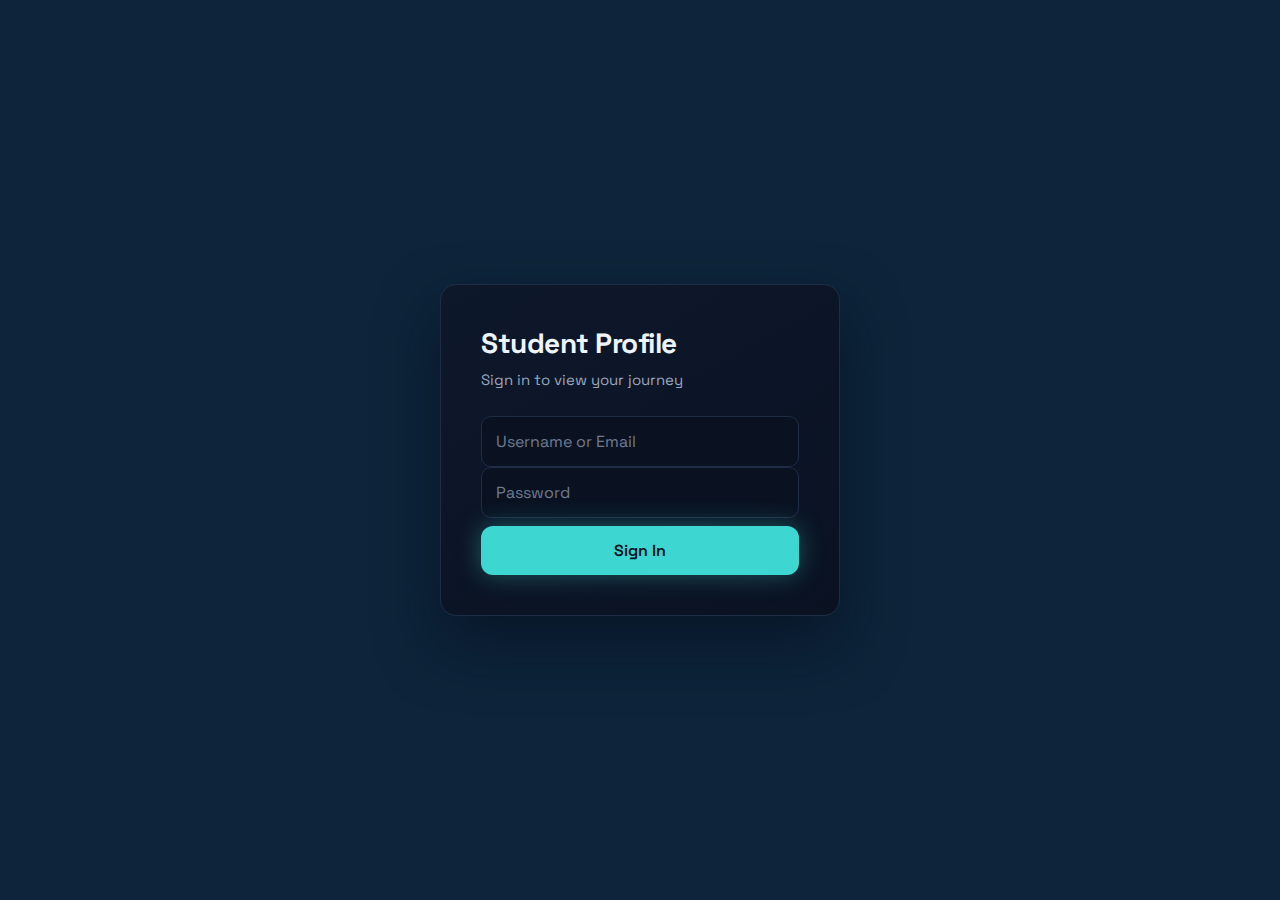
<file: index.html>
<!DOCTYPE html>
<html lang="en">
<head>
  <meta charset="UTF-8" />
  <meta name="viewport" content="width=device-width, initial-scale=1.0" />
  <title>Login</title>
  <link rel="stylesheet" href="static/css/style.css" />
</head>
<body class="centered">

<div class="auth-card">
  <h1>Student Profile</h1>
  <p class="subtitle">Sign in to view your journey</p>

  <input id="login" placeholder="Username or Email" />
  <input id="password" type="password" placeholder="Password" />

  <button onclick="login()">Sign In</button>
</div>

<script src="static/scripts/auth.js"></script>
</body>
</html>
</file>
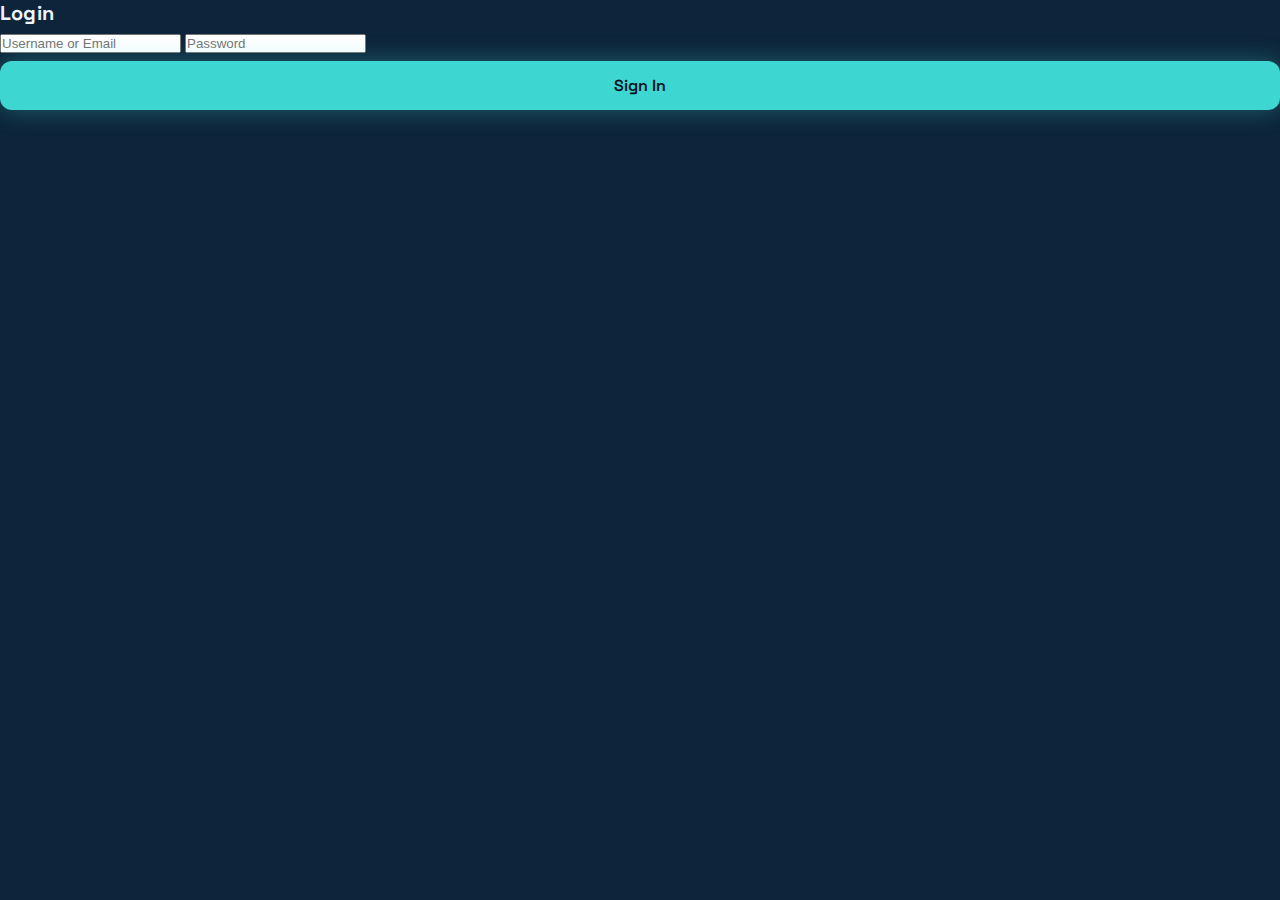
<file: templates/index.html>
<!DOCTYPE html>
<html lang="en">
  <head>
    <meta charset="UTF-8" />
    <title>Login</title>
    <link rel="stylesheet" href="../static/css/style.css" />
  </head>
  <body>
    <div class="login-box">
      <h2>Login</h2>

      <input id="login" placeholder="Username or Email" />
      <input id="password" type="password" placeholder="Password" />

      <button onclick="login()">Sign In</button>
      <!-- <p id="error" class="error"></p> -->
    </div>

    <script src="../static/scripts/auth.js"></script>
  </body>
</html>
</file>
<file: static/css/style.css>
@import url("https://fonts.googleapis.com/css2?family=JetBrains+Mono:wght@400;600&family=Space+Grotesk:wght@400;500;600;700&display=swap");

/* ===============================
   DESIGN TOKENS
================================ */

:root {
  --bg-0: #0b1220;
  --bg-1: #101c31;
  --surface: #0e182b;
  --surface-2: #0a1222;
  --card-border: #1e2c46;

  --text: #eef4ff;
  --muted: #9aa7bd;

  --primary: #3dd6d0;
  --secondary: #f5b454;
  --danger: #ef4444;

  --glow: 0 0 24px rgba(61, 214, 208, 0.35);
  --shadow: 0 28px 60px rgba(5, 12, 28, 0.55);

  --font-sans: "Space Grotesk", "Segoe UI", sans-serif;
  --font-mono: "JetBrains Mono", "SFMono-Regular", monospace;
  --dashboard-width: 50vw;

  --xp-chart-width: 720;
  --xp-chart-height: 580;
  --xp-margin-top: 20;
  --xp-margin-right: 36;
  --xp-margin-bottom: 34;
  --xp-margin-left: 40;
  --xp-frame-radius: 16;
  --xp-label-offset-y: 12;
  --xp-total-offset-x: 8;
  --xp-total-offset-y: 10;
  --xp-total-min-y: 12;
  --xp-dot-radius: 4;

  --radar-size: 360;
  --radar-radius: 130;
  --radar-rings: 5;
  --radar-label-offset: 18;
  --radar-dot-radius: 3;

  --skills-bar-height: 16;
  --skills-bar-gap: 12;
  --skills-label-width: 120;
  --skills-bar-max-width: 220;
  --skills-bar-radius: 8;
  --skills-chart-padding: 4;
  --skills-chart-right-pad: 40;
  --skills-text-offset-y: 2;
  --skills-count-offset-x: 8;

  --donut-viewbox-width: 180;
  --donut-viewbox-height: 160;
  --donut-radius: 52;
  --donut-rotation: -90;
  --donut-total-offset-y: -2;
  --donut-sub-offset-y: 18;

  --flow-container-padding: 120;
  --flow-bar-min: 200;
  --flow-bar-max: 360;
  --flow-bar-default: 220;
  --flow-label-width: 70;
  --flow-right-pad: 50;
  --flow-chart-height: 90;
  --flow-bar-height: 14;
  --flow-done-y: 14;
  --flow-receive-y: 50;
  --flow-bar-radius: 7;
  --flow-text-offset-y: 2;
  --flow-value-offset-x: 8;
}

/* ===============================
   GLOBAL RESET & SMOOTHNESS
================================ */

* {
  box-sizing: border-box;
  margin: 0;
  padding: 0;

  transition: background-color 0.25s ease, color 0.25s ease,
    transform 0.25s ease, box-shadow 0.25s ease;
}

/* Custom scrollbar for the entire page */
::-webkit-scrollbar {
  width: 10px;
}

::-webkit-scrollbar-track {
  background: rgba(255, 255, 255, 0.05);
}

::-webkit-scrollbar-thumb {
  background: var(--primary);
  border-radius: 5px;
  box-shadow: 0 0 8px rgba(61, 214, 208, 0.4);
}

::-webkit-scrollbar-thumb:hover {
  background: rgba(61, 214, 208, 0.8);
}

html,
body {
  min-height: 100vh;
}

body {
  font-family: var(--font-sans);
  background: #0d243a;
  color: var(--text);
  animation: fadeIn 0.6s ease-out forwards;
  overflow-x: hidden;
}

body::before,
body::after {
  content: "";
  position: absolute;
  width: 420px;
  /* height: 420px; */
  border-radius: 50%;
  filter: blur(0px);
  opacity: 0.18;
  z-index: 0;
}

/* ===============================
   ANIMATIONS
================================ */

@keyframes fadeIn {
  from {
    opacity: 0;
    transform: translateY(10px);
  }
  to {
    opacity: 1;
    transform: translateY(0);
  }
}

/* ===============================
   LOGIN PAGE
================================ */

.centered {
  display: flex;
  align-items: center;
  justify-content: center;
  min-height: 100vh;
  padding: 20px;
  width: 100%;
}

.auth-card {
  width: 100%;
  max-width: 380px;
  padding: clamp(24px, 6vw, 40px);
  background: linear-gradient(150deg, var(--surface), var(--surface-2));
  border: 1px solid var(--card-border);
  border-radius: 16px;
  box-shadow: var(--shadow);
  animation: slideUp 0.6s ease-out;
}

@keyframes slideUp {
  from {
    opacity: 0;
    transform: translateY(20px);
  }
  to {
    opacity: 1;
    transform: translateY(0);
  }
}

.auth-card h1 {
  font-size: clamp(20px, 5vw, 28px);
  margin-bottom: 8px;
  font-weight: 700;
  letter-spacing: -0.5px;
}

.subtitle {
  font-size: clamp(13px, 3.5vw, 15px);
  color: var(--muted);
  margin-bottom: 24px;
  line-height: 1.5;
}

.auth-form {
  display: flex;
  flex-direction: column;
  gap: 14px;
}

.auth-card input {
  width: 100%;
  padding: clamp(10px, 2.5vw, 14px);
  background: var(--surface-2);
  border: 1.5px solid var(--card-border);
  border-radius: 10px;
  color: var(--text);
  font-size: clamp(14px, 3vw, 16px);
  font-family: inherit;
  outline: none;
  transition: all 0.3s ease;
}

.auth-card input::placeholder {
  color: var(--muted);
  opacity: 0.7;
}

.auth-card input:focus {
  border-color: var(--primary);
  box-shadow: var(--glow);
  background: rgba(14, 24, 43, 0.9);
}

.auth-card input:hover:not(:focus) {
  border-color: rgba(61, 214, 208, 0.3);
}

.error {
  margin-top: 12px;
  padding: 10px;
  color: var(--danger);
  font-size: clamp(12px, 2.5vw, 14px);
  background: rgba(239, 68, 68, 0.1);
  border: 1px solid rgba(239, 68, 68, 0.3);
  border-radius: 8px;
  text-align: center;
  animation: shake 0.4s ease;
}

@keyframes shake {
  0%,
  100% {
    transform: translateX(0);
  }
  25% {
    transform: translateX(-5px);
  }
  75% {
    transform: translateX(5px);
  }
}

/* ===============================
   BUTTONS
================================ */

button {
  margin-top: 8px;
  padding: clamp(11px, 2.5vw, 14px) clamp(16px, 3vw, 24px);
  border-radius: 12px;
  border: none;
  font-weight: 600;
  font-size: clamp(14px, 3vw, 16px);
  cursor: pointer;
  background: var(--primary);
  color: #07111f;
  box-shadow: var(--glow);
  transition: all 0.3s ease;
  width: 100%;
  font-family: inherit;
}

button:hover {
  transform: translateY(-2px);
  box-shadow: 0 0 30px rgba(61, 214, 208, 0.6);
}

button:active {
  transform: translateY(0);
}

button:disabled {
  opacity: 0.6;
  cursor: not-allowed;
}

/* ===============================
   RESPONSIVE MEDIA QUERIES
================================ */

/* Small devices (phones - 320px and up) */
@media (max-width: 480px) {
  .centered {
    padding: 16px;
  }

  .auth-card {
    padding: 24px;
    border-radius: 14px;
  }

  .auth-card h1 {
    margin-bottom: 6px;
  }

  .auth-form {
    gap: 12px;
  }

  .auth-card input {
    padding: 10px 12px;
  }
}

/* Medium devices (tablets - 481px to 768px) */
@media (min-width: 481px) and (max-width: 768px) {
  .auth-card {
    max-width: 420px;
  }
}

/* Large devices (desktops - 769px and up) */
@media (min-width: 769px) {
  .auth-card {
    max-width: 400px;
  }

  .auth-card input:focus {
    transform: translateY(-1px);
  }

  button:hover {
    transform: translateY(-2px) scale(1.02);
  }
}

/* Extra large devices (1920px and up) */
@media (min-width: 1920px) {
  .auth-card {
    max-width: 450px;
  }
}

/* ===============================
   DASHBOARD LAYOUT
================================ */

.topbar {
  display: flex;
  justify-content: space-between;
  align-items: center;
  padding: 24px clamp(20px, 6vw, 80px);
  background: rgba(8, 14, 27, 0.9);
  backdrop-filter: blur(12px);
  border-bottom: 1px solid var(--card-border);
  position: sticky;
  top: 0;
  z-index: 10;
}

.brand {
  display: flex;
  flex-direction: column;
  gap: 2px;
}

.brand-mark {
  font-size: 18px;
  letter-spacing: 1.6px;
  text-transform: uppercase;
  color: var(--secondary);
  font-weight: 700;
}

.brand-sub {
  font-size: 13px;
  color: var(--muted);
}

.user-actions {
  display: flex;
  align-items: center;
  gap: 16px;
}

.user-chip {
  display: flex;
  align-items: center;
  gap: 10px;
  padding: 8px 14px;
  border-radius: 999px;
  background: rgba(255, 255, 255, 0.04);
  border: 1px solid var(--card-border);
  font-weight: 600;
}

.user-dot {
  width: 10px;
  height: 10px;
  border-radius: 50%;
  background: var(--primary);
  box-shadow: 0 0 12px rgba(61, 214, 208, 0.8);
}

.ghost {
  margin-top: 0;
  background: transparent;
  color: var(--text);
  border: 1px solid var(--card-border);
  box-shadow: none;
}

.ghost:hover {
  background: rgba(61, 214, 208, 0.1);
  transform: translateY(-2px);
}

.dashboard {
  width: min(100%, var(--dashboard-width));
  margin: 40px auto 40px clamp(20px, 6vw, 80px);
  padding: 0 20px;
  display: grid;
  gap: 28px;
  /* grid-template-columns: repeat(auto-fit, minmax(260px, 1fr)); */
  position: relative;
  --skills-column-width: min(420px, 40vw);
  --side-column-width: min(360px, 34vw);
  z-index: 1;
}

#mainPage {
  display: grid;
  gap: 28px;
  grid-template-columns: repeat(auto-fit, minmax(260px, 1fr));
  align-items: stretch;
  width: 100%;
}

/* ===============================
   CARDS
================================ */

.card {
  background: linear-gradient(160deg, var(--surface), var(--surface-2));
  border: 1px solid var(--card-border);
  border-radius: 18px;
  padding: 28px;
  box-shadow: var(--shadow);
  position: relative;
  overflow: hidden;
}

.card:hover {
  transform: translateY(-6px);
  box-shadow: 0 30px 70px rgba(5, 12, 28, 0.75);
}

.intro {
  grid-column: 1 / -1;
  display: grid;
  gap: 14px;
}

#mainPage .dashboard-charts {
  display: grid;
  gap: 28px;
  grid-template-columns: repeat(auto-fit, minmax(240px, 1fr));
  align-items: stretch;
  grid-column: 1 / -1;
  width: 100%;
}

#mainPage .dashboard-charts .card {
  width: 100%;
}

#mainPage .dashboard-charts .audit-chart {
  grid-column: 1 / -1;
  align-self: start;
  width: 43vw;
}
#mainPage .dashboard-charts .skills-chart {
  width: 130%;
}

#mainPage .dashboard-charts .project-chart {
  width: 150%;
  left: 27%;
}

#mainPage .dashboard-charts .audit-chart {
  height: 204px;
}

.dashboard-charts {
  position: absolute;
  top: 0;
  left: calc(100% + 24px);
  /* width: calc(var(--skills-column-width) + 24px + var(--side-column-width)); */
  /* display: grid; */
  /* grid-template-columns: var(--skills-column-width) var(--side-column-width); */
  /* gap: 28px; */
  /* align-items: stretch; */
  /* z-index: 2; */
}

@media (max-width: 1800px) {
  #mainPage .dashboard-charts {
    grid-template-columns: repeat(auto-fit, minmax(260px, 1fr));
  }
}

.hero-title {
  font-size: 28px;
  letter-spacing: -0.4px;
}

.lead {
  color: var(--muted);
  font-size: 15px;
  max-width: 560px;
}

.eyebrow {
  font-size: 12px;
  letter-spacing: 2px;
  text-transform: uppercase;
  color: var(--secondary);
}

.chip-row {
  display: flex;
  flex-wrap: wrap;
  gap: 10px;
}

.chip {
  padding: 6px 12px;
  border-radius: 999px;
  border: 1px solid rgba(61, 214, 208, 0.25);
  color: var(--primary);
  font-size: 13px;
  letter-spacing: 0.3px;
  background: rgba(61, 214, 208, 0.08);
}

.card-header {
  display: flex;
  align-items: center;
  justify-content: space-between;
  gap: 16px;
  margin-bottom: 20px;
}

.badge {
  font-size: 12px;
  text-transform: uppercase;
  letter-spacing: 1.2px;
  color: var(--secondary);
}

.stat-grid {
  display: grid;
  grid-template-columns: repeat(auto-fit, minmax(200px, 1fr));
  gap: 18px;
}

.stat {
  padding: 14px;
  border-radius: 14px;
  border: 1px solid rgba(255, 255, 255, 0.06);
  background: rgba(255, 255, 255, 0.02);
}

.skills-chart .skills-bars {
  width: 100%;
  height: auto;
  display: block;
}

/* Ensure skills chart becomes scrollable when it overflows */
.skills-chart.scrollable {
  max-height: 456px;
  overflow-y: auto;
  -webkit-overflow-scrolling: touch;
}

/* Custom scrollbar for skills chart */
.skills-chart.scrollable::-webkit-scrollbar {
  width: 10px;
}

.skills-chart.scrollable::-webkit-scrollbar-track {
  background: rgba(255, 255, 255, 0.05);
  border-radius: 5px;
}

.skills-chart.scrollable::-webkit-scrollbar-thumb {
  background: var(--primary);
  border-radius: 5px;
  box-shadow: 0 0 8px rgba(61, 214, 208, 0.4);
}

.skills-chart.scrollable::-webkit-scrollbar-thumb:hover {
  background: rgba(61, 214, 208, 0.8);
}

.skills-chart .bar-track {
  fill: rgba(255, 255, 255, 0.08);
}

.skills-chart .bar-fill {
  fill: var(--primary);
}

.skills-chart .chart-label {
  fill: var(--muted);
  font-size: 12px;
}

.skills-chart .chart-count {
  fill: var(--secondary);
  font-size: 12px;
}

.project-chart .donut-chart,
.audit-chart .flow-chart {
  width: 100%;
  height: auto;
  display: block;
}

.xp-chart .xp-graph {
  width: 100%;
  height: 95%;
  display: block;
  margin-top: -30px;
}

.xp-chart .xp-frame {
  fill: rgba(255, 255, 255, 0.03);
  stroke: rgba(255, 255, 255, 0.08);
  stroke-width: 1;
}

.xp-chart .xp-line {
  fill: none;
  stroke: var(--primary);
  stroke-width: 2.5;
  stroke-linejoin: round;
  stroke-linecap: round;
  filter: drop-shadow(0 0 10px rgba(61, 214, 208, 0.35));
}

.xp-chart .xp-dot {
  fill: var(--primary);
  stroke: rgba(7, 17, 31, 0.9);
  stroke-width: 2;
}

.xp-chart .xp-label {
  fill: var(--muted);
  font-size: 11px;
}

.xp-chart .xp-total {
  fill: var(--text);
  font-size: 12px;
  font-weight: 600;
}

.xp-skill-row {
  grid-column: 1 / -1;
  display: grid;
  grid-template-columns: repeat(2, minmax(0, 1fr));
  gap: 28px;
  width: 100%;
  height: 70%;
}

.xp-skill-row .card {
  min-height: 520px;
}

#xp-chart {
  /* align-items: flex-start; */
  right: 0%;
  width: 206%;
  height: 100%;
}

#skills-radar {
  /* align-items: flex-end; */
  left: 110%;
  width: 180%;
  height: 100%;
}

@media (max-width: 900px) {
  .xp-skill-row {
    grid-template-columns: 1fr;
  }
}

.skills-radar .radar-plot {
  width: 100%;
  height: 93%;
  /* display: block; */
}

.skills-radar .radar-grid {
  fill: none;
  stroke: rgba(255, 255, 255, 0.08);
  stroke-width: 1;
}

.skills-radar .radar-axis {
  stroke: rgba(255, 255, 255, 0.12);
  stroke-width: 1;
}

.skills-radar .radar-area {
  fill: rgba(163, 118, 255, 0.35);
  stroke: rgba(189, 151, 255, 0.9);
  stroke-width: 2;
}

.skills-radar .radar-dot {
  fill: rgba(189, 151, 255, 0.95);
  stroke: rgba(7, 17, 31, 0.85);
  stroke-width: 1.5;
}

.skills-radar .radar-label {
  fill: var(--muted);
  font-size: 11px;
  letter-spacing: 0.6px;
  text-transform: uppercase;
}

.audit-chart .flow-chart {
  height: 120px;
}

.audit-chart {
  padding: 18px 20px;
  height: 145px;
}

.audit-chart .card-header {
  margin-bottom: 10px;
  align-items: flex-start;
}

.audit-chart .flow-chart {
  height: 100px;
  /* margin-top: -30px; */
  /* margin-left: 40px; */
}

.audit-chart .eyebrow {
  font-size: 11px;
  letter-spacing: 2.4px;
  color: rgba(244, 188, 76, 0.8);
}

.audit-chart h2 {
  font-size: 16px;
  letter-spacing: 0.2px;
}

.audit-chart .badge {
  padding: 4px 10px;
  border-radius: 999px;
  border: 1px solid rgba(255, 255, 255, 0.12);
  background: rgba(255, 255, 255, 0.04);
  font-size: 11px;
}

.donut-track {
  fill: none;
  stroke: rgba(255, 255, 255, 0.1);
  stroke-width: 14;
}

.donut-pass {
  fill: none;
  stroke: var(--primary);
  stroke-width: 14;
  stroke-linecap: round;
}

.donut-fail {
  fill: none;
  stroke: var(--danger);
  stroke-width: 14;
  stroke-linecap: round;
}

.donut-total {
  fill: var(--text);
  font-size: 26px;
  font-weight: 600;
  text-anchor: middle;
}

.donut-sub {
  fill: var(--muted);
  font-size: 12px;
  text-anchor: middle;
}

.chart-legend {
  display: flex;
  gap: 16px;
  flex-wrap: wrap;
  margin-top: 12px;
  color: var(--muted);
  font-size: 12px;
}

.legend-item {
  display: inline-flex;
  align-items: center;
  gap: 6px;
}

.legend-swatch {
  width: 10px;
  height: 10px;
  border-radius: 50%;
  display: inline-block;
}

.legend-swatch.pass {
  background: var(--primary);
}

.legend-swatch.fail {
  background: var(--danger);
}

.flow-track {
  fill: rgba(255, 255, 255, 0.1);
}

.flow-done {
  fill: var(--primary);
}

.flow-receive {
  fill: var(--secondary);
}

.flow-label {
  fill: rgba(226, 232, 240, 0.7);
  font-size: 12px;
  text-transform: uppercase;
  letter-spacing: 1px;
}

.flow-value {
  fill: var(--text);
  font-size: 12px;
  font-weight: 600;
}

.stat-label {
  font-size: 13px;
  color: var(--muted);
  text-transform: uppercase;
  letter-spacing: 1px;
}

.stat-value {
  font-family: var(--font-mono);
  font-size: 24px;
  margin-top: 8px;
}

.stat-meta {
  font-size: 13px;
  color: var(--muted);
  margin-top: 6px;
}

.split {
  display: grid;
  grid-template-columns: repeat(auto-fit, minmax(160px, 1fr));
  gap: 16px;
}

.ratio-bar {
  height: 10px;
  border-radius: 999px;
  background: rgba(255, 255, 255, 0.08);
  margin-top: 18px;
  overflow: hidden;
}

.ratio-fill {
  height: 100%;
  background: var(--primary);
  box-shadow: 0 0 12px rgba(61, 214, 208, 0.6);
  border-radius: 999px;
  width: 100%;
}

.ratio-width-30 {
  width: 30%;
}

.ratio-width-40 {
  width: 40%;
}

.ratio-width-70 {
  width: 70%;
}

.ratio-width-100 {
  width: 100%;
}

.ratio-low .ratio-fill {
  background: #ef4444;
  box-shadow: 0 0 12px rgba(239, 68, 68, 0.6);
}

.ratio-mid .ratio-fill {
  background: #f59e0b;
  box-shadow: 0 0 12px rgba(245, 158, 11, 0.6);
}

.ratio-high .ratio-fill {
  background: #22c55e;
  box-shadow: 0 0 12px rgba(34, 197, 94, 0.6);
}

.ratio-unknown .ratio-fill {
  background: rgba(148, 163, 184, 0.6);
  box-shadow: none;
}

/* ===============================
   TYPOGRAPHY
================================ */

h1 {
  font-size: 22px;
}

h2 {
  font-size: 20px;
  margin-bottom: 6px;
  color: var(--text);
  letter-spacing: 0.2px;
}

p {
  font-size: 15px;
  color: var(--muted);
  margin-bottom: 8px;
}

/* ===============================
   SVG STYLES
================================ */

svg {
  display: block;
  width: 100%;
  margin-top: 14px;
  overflow: hidden;
}

/* XP LINE GRAPH */

polyline {
  fill: none;
  stroke: var(--primary);
  stroke-width: 3;
  stroke-linecap: round;

  stroke-dasharray: 1200;
  stroke-dashoffset: 1200;
  animation: drawLine 1.6s ease-out forwards;
}

@keyframes drawLine {
  to {
    stroke-dashoffset: 0;
  }
}

svg:hover polyline {
  stroke-width: 4;
  filter: drop-shadow(0 0 8px var(--primary));
}

/* PASS / FAIL BARS */

.pass {
  fill: var(--success);
  animation: growBar 0.8s ease-out forwards;
  transform-origin: left;
}

.fail {
  fill: var(--danger);
  animation: growBar 0.8s ease-out forwards;
  transform-origin: left;
}

@keyframes growBar {
  from {
    transform: scaleX(0);
  }
  to {
    transform: scaleX(1);
  }
}

/* ===============================
   RESPONSIVE LAYOUT
================================ */

@media (max-width: 1800px) {
  .dashboard {
    width: 100%;
    margin: 32px auto;
    padding: 0 24px;
  }

  #mainPage {
    grid-template-columns: 1fr;
  }

  .dashboard-charts {
    width: 100%;
    /* display: flex;
    justify-content: space-around; */
    position: static;
    left: auto;
    top: auto;
    right: auto;
  }

  #mainPage .dashboard-charts .audit-chart {
    width: 100%;
  }

  #mainPage .dashboard-charts .skills-chart {
    width: 100%;
    margin-left: 50%;
    margin-right: 50%;
  }

  #mainPage .dashboard-charts .project-chart {
    width: 100%;
    /* margin-right: 10%;
    margin-left: 10%; */
    margin-left: 30%;

    /* left: 160%; */
    /* height: auto; */
  }

  #xp-chart,
  #skills-radar {
    width: 100%;
    height: auto;
    left: auto;
    right: auto;
  }
}

@media (max-width: 900px) {
  .topbar {
    flex-wrap: wrap;
    gap: 16px;
    padding: 18px clamp(16px, 4vw, 20px);
  }

  .user-actions {
    width: 100%;
    justify-content: space-between;
    flex-wrap: wrap;
  }

  .dashboard {
    margin: 60px auto 24px;
    padding: 0 16px;
  }

  .card {
    padding: 22px;
  }

  .xp-skill-row .card {
    min-height: auto;
  }

  .audit-chart .flow-chart {
    margin-left: 0;
  }
}

@media (max-width: 768px) {
  .auth-card {
    width: 320px;
    padding: 32px;
  }
  .auth-card h1 {
    font-size: 20px;
  }
  .subtitle {
    font-size: 13px;
  }
  .auth-card input {
    padding: 11px;
    margin-top: 12px;
  }
  button {
    margin-top: 20px;
    padding: 11px 18px;
  }
}

@media (max-width: 480px) {
  .auth-card {
    width: min(90vw, 280px);
    padding: 24px;
  }
  .auth-card h1 {
    font-size: 18px;
  }
  .subtitle {
    font-size: 12px;
  }
  .auth-card input {
    padding: 10px;
    margin-top: 10px;
  }
  button {
    margin-top: 16px;
    padding: 10px 16px;
  }
  body::before,
  body::after {
    width: 200px;
  }
}

@media (max-width: 640px) {
  .auth-card {
    width: min(92vw, 360px);
    padding: 28px;
  }

  .brand-mark {
    font-size: 16px;
  }

  .hero-title {
    font-size: 24px;
  }

  .stat-grid {
    grid-template-columns: 1fr;
  }
}
</file>
